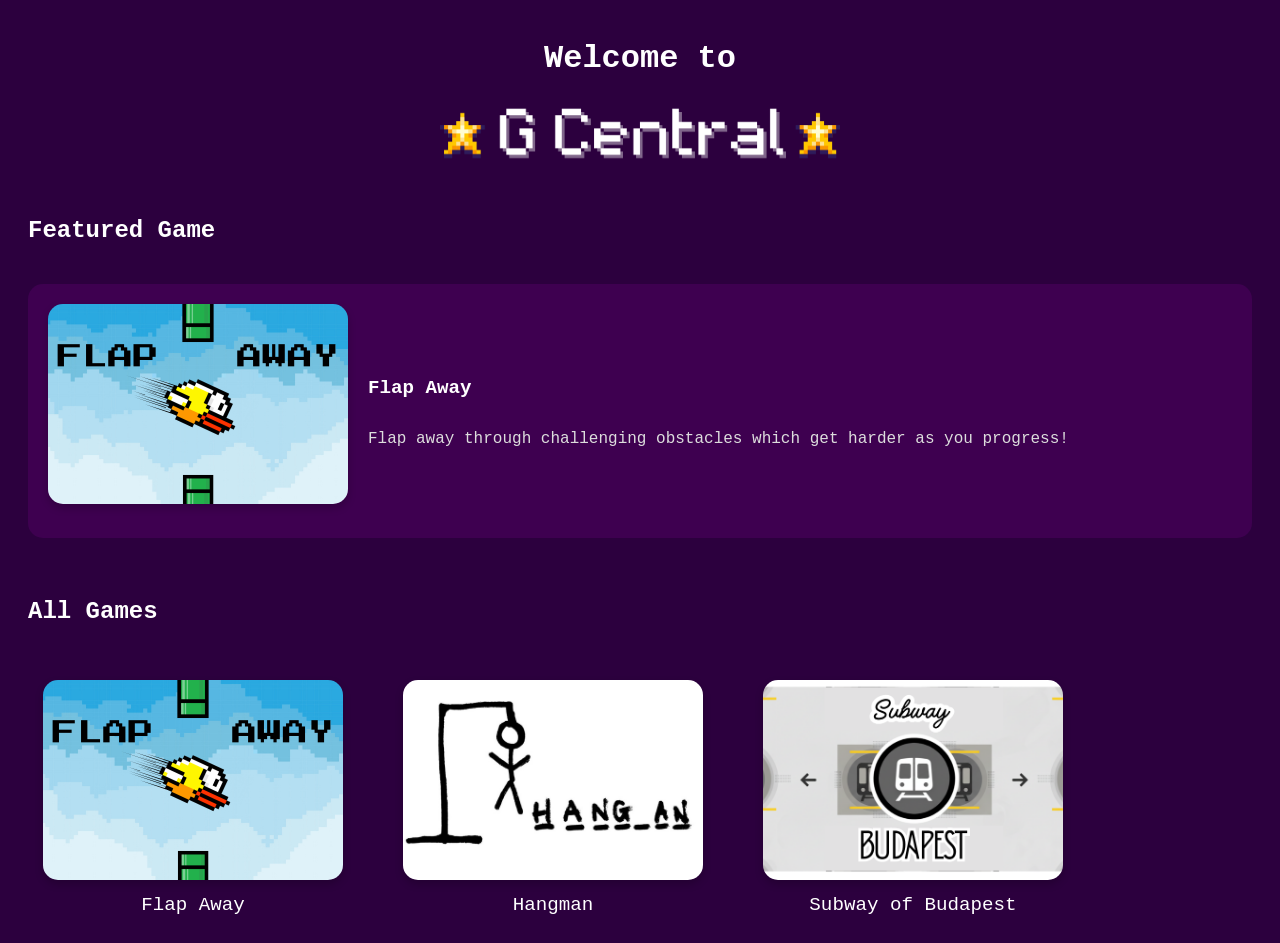
<file: index.html>
<!DOCTYPE html>
<html lang="en">
<head>
    <meta charset="UTF-8">
    <meta name="viewport" content="width=device-width, initial-scale=1.0">
    <link rel="stylesheet" href="styles.css">
    <title>G Central</title>
</head>
<body>
    <div id="header">
        <h1>Welcome to</h1>
        <img src="media/GCentral.png" alt="G Logo" id="mainlogo"/>
    </div>
    <div class="section">
        <h2>Featured Game</h2>
        <div class="featuredgame" id="featuredgame"></div>
    </div>
    <div class="section">
        <h2>All Games</h2>
        <div class="gameslist" id="allgamessection"></div>
    </div>
    <script src="games.js"></script>
    <script src="main.js"></script>
</body>
</html>
</file>
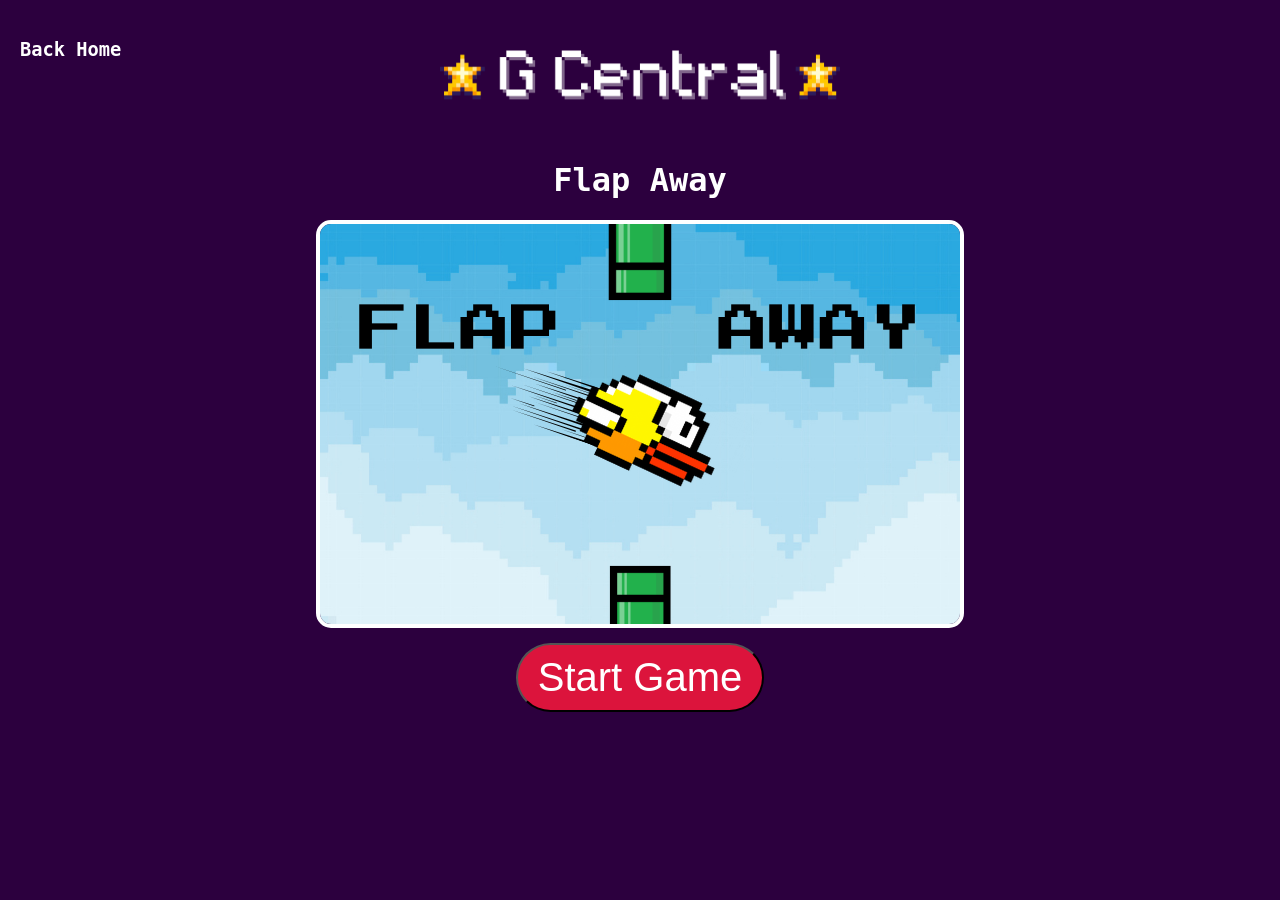
<file: flapaway/index.html>
<!DOCTYPE html>
<html lang="en">
<head>
    <meta charset="UTF-8">
    <meta name="viewport" content="width=device-width, initial-scale=1.0">
    <link rel="stylesheet" href="styles.css">
    <title>Flap Away</title>
</head>
<body>
    <div id="header">
        <a href="../index.html" id="navback">
            <h3>Back Home</h3>
        </a>
        <a href="../index.html" id="homehref">
            <img src="../media/GCentral.png" alt="G Logo" id="mainlogo"/>
        </a>
    </div>
    <div class="game-div">
        <h1>Flap Away</h1>
        <canvas class="game-canvas" width="640" height="400"></canvas>
        <button class="start-btn">Start Game</button>
    </div>
    <script src="main.js"></script>
</body>
</html>
</file>
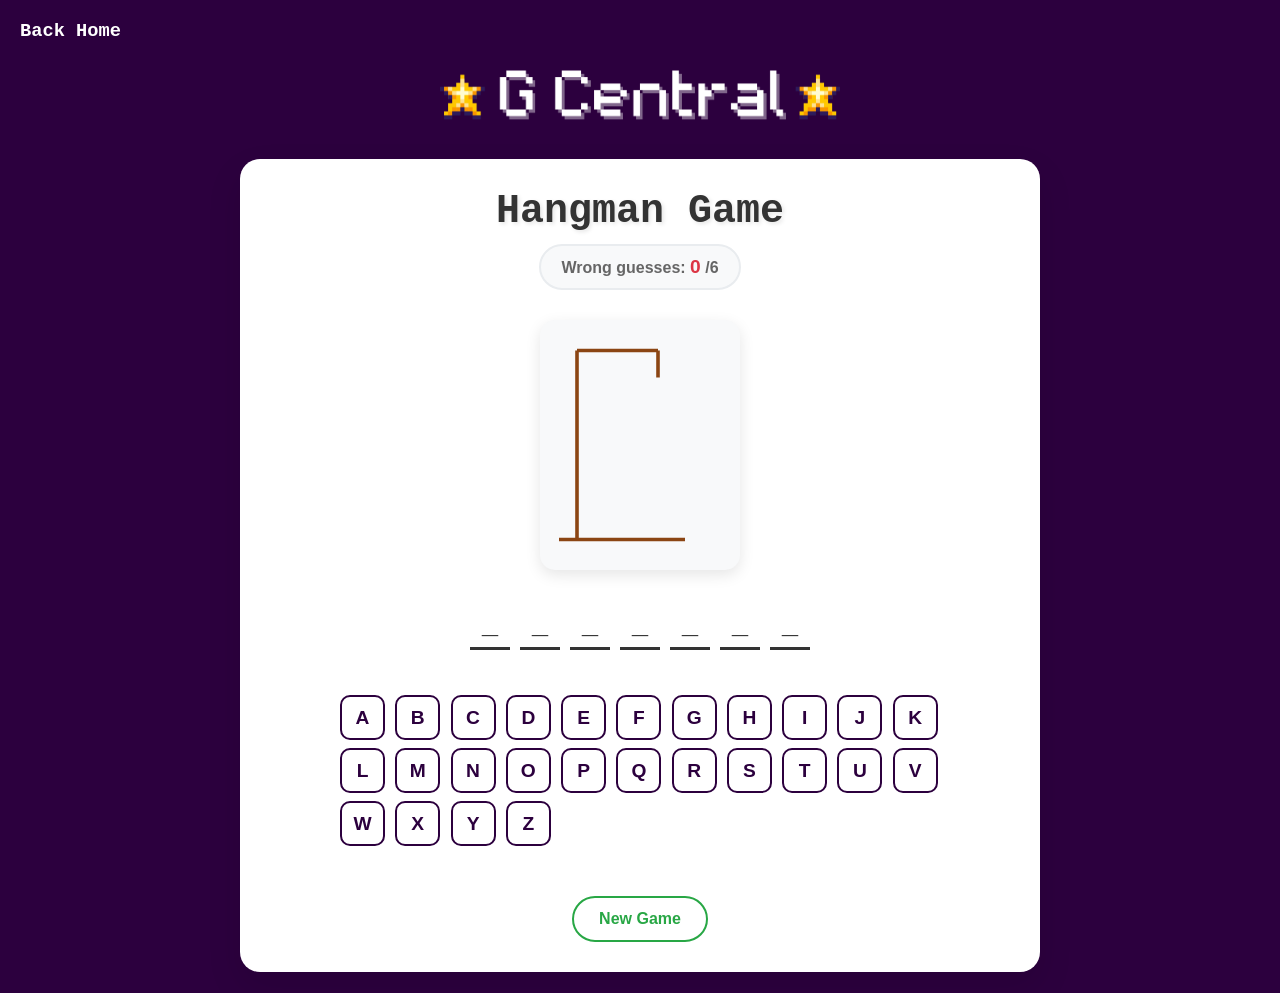
<file: hangman/index.html>
<!DOCTYPE html>
<html lang="en">
<head>
    <meta charset="UTF-8">
    <meta name="viewport" content="width=device-width, initial-scale=1.0">
    <title>Hangman</title>
    <link rel="stylesheet" href="styles.css">
</head>
<body>
    <div id="header">
        <a href="../index.html" id="navback">
            <h3>Back Home</h3>
        </a>
        <a href="../index.html" id="homehref">
            <img src="../media/GCentral.png" alt="G Logo" id="mainlogo"/>
        </a>
    </div>
    <div class="game-container">
        <header class="game-header">
            <h1>Hangman Game</h1>
            <div class="game-stats">
                <div class="wrong-guesses">
                    <span>Wrong guesses: </span>
                    <span class="wrong-count">0</span>
                    <span>/6</span>
                </div>
            </div>
        </header>

        <main class="game-main">
            <!-- Hangman Drawing -->
            <div class="hangman-container">
                <svg class="hangman-svg" viewBox="0 0 200 250">
                    <!-- Gallows -->
                    <line x1="10" y1="230" x2="150" y2="230" stroke="#8B4513" stroke-width="4"/>
                    <line x1="30" y1="230" x2="30" y2="20" stroke="#8B4513" stroke-width="4"/>
                    <line x1="30" y1="20" x2="120" y2="20" stroke="#8B4513" stroke-width="4"/>
                    <line x1="120" y1="20" x2="120" y2="50" stroke="#8B4513" stroke-width="4"/>
                    
                    <!-- Body parts (initially hidden) -->
                    <circle class="hangman-part head" cx="120" cy="60" r="10" stroke="#333" stroke-width="3" fill="none"/>
                    <line class="hangman-part body" x1="120" y1="70" x2="120" y2="150" stroke="#333" stroke-width="3"/>
                    <line class="hangman-part left-arm" x1="120" y1="90" x2="90" y2="120" stroke="#333" stroke-width="3"/>
                    <line class="hangman-part right-arm" x1="120" y1="90" x2="150" y2="120" stroke="#333" stroke-width="3"/>
                    <line class="hangman-part left-leg" x1="120" y1="150" x2="90" y2="180" stroke="#333" stroke-width="3"/>
                    <line class="hangman-part right-leg" x1="120" y1="150" x2="150" y2="180" stroke="#333" stroke-width="3"/>
                </svg>
            </div>

            <!-- Word Display -->
            <div class="word-container">
                <div class="word-display">
                    <!-- Letter placeholders will be added by JavaScript -->
                </div>
            </div>

            <!-- Alphabet Buttons -->
            <div class="alphabet-container">
            </div>
        </main>

        <!-- Game Status Messages -->
        <div class="game-status">
            <div class="status-message win-message">
                <h2>🎉 Congratulations!</h2>
                <p>You won the game!</p>
            </div>
            <div class="status-message lose-message">
                <h2>💀 Game Over!</h2>
                <p>Better luck next time!</p>
                <p>The word was: <span class="correct-word"></span></p>
            </div>
        </div>

        <!-- Game Controls -->
        <footer class="game-footer">
            <button class="control-btn new-game-btn">New Game</button>
        </footer>
    </div>
    <script src="words.js"></script>
    <script src="main.js"></script>
</body>
</html>
</file>
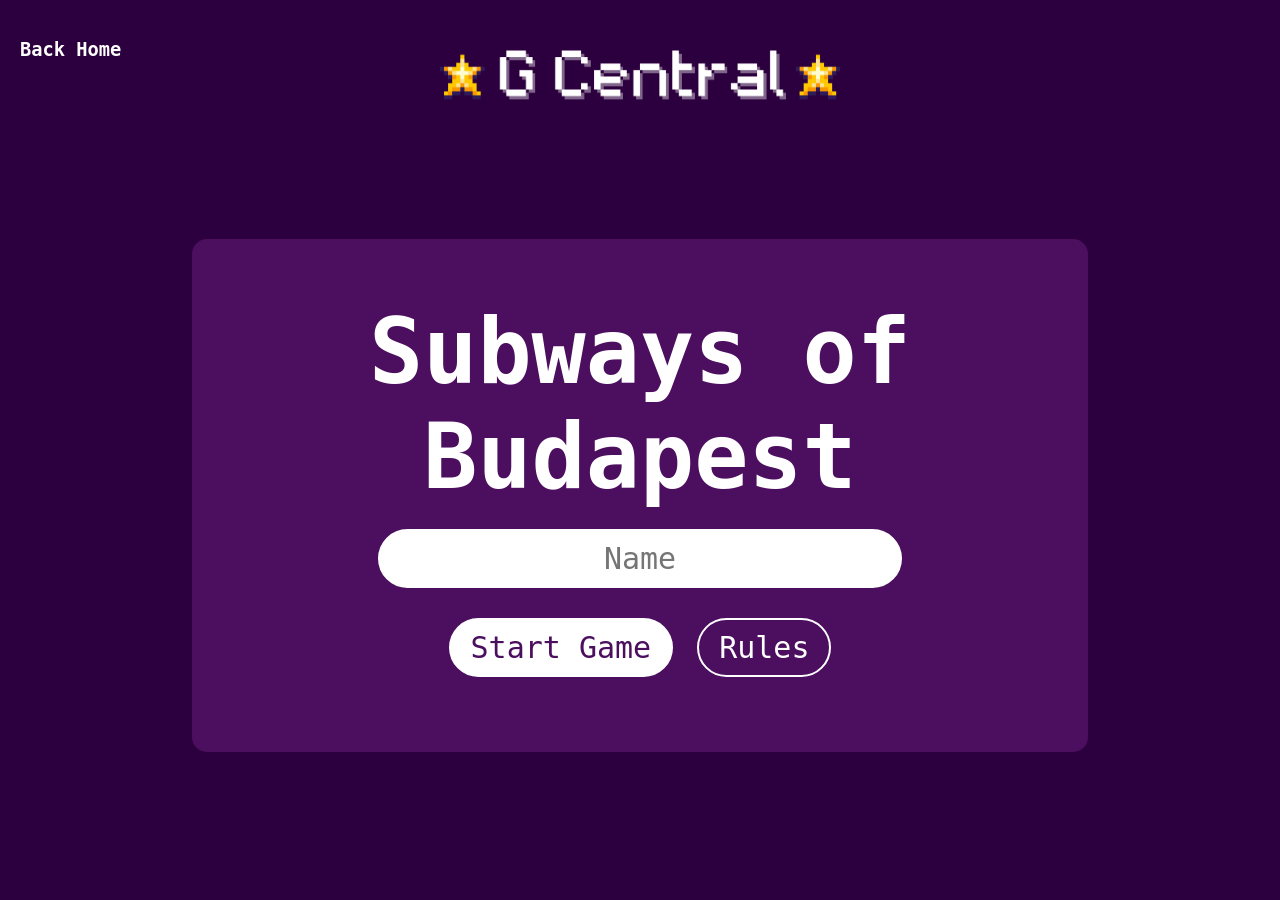
<file: SOB/index.html>
<!DOCTYPE html>
<html lang="en">
<head>
    <meta charset="UTF-8">
    <meta name="viewport" content="width=device-width, initial-scale=1.0">
    <title>Subways of Budapest</title>
    <link rel="stylesheet" href="styles.css">
</head>
<body>
    <div id="header">
        <a href="../index.html" id="navback">
            <h3>Back Home</h3>
        </a>
        <a href="../index.html" id="homehref">
            <img src="../media/GCentral.png" alt="G Logo" id="mainlogo"/>
        </a>
    </div>
    <div id="gamediv" class="hidden">
        <div id="gameplaydiv" class="hidden">
            <div id="leftpanel" class="leftpanel">
                <h1 id="playername">Player 1</h1>
                <div id="railwayprog">
                </div>
                <div id="scoring">
                    <h1>Scoring</h1>
                    <h4>Railway Stations Scoring Scale</h4>
                    <progress id="railwayprogress" value="0" max="25" style="width: 90%"></progress>
                    <p id="railwayscore">0 Points</p>
                    <table id="livescoretable">
                    </table>
                </div>
                <div class="controls">
                    <button id="backbtn" class="btng">Back Home</button>
                    <button id="tryagainbtn" class="btng">Try Again</button>
                </div>
            </div>
            <div id="centralpanel">
                <h2 id="errormessage"></h2>
                <table id="mapgrid"></table>
                <canvas id="mapcanvas" width="780" height="780"></canvas>
            </div>
            <div id="rightpanel">
                <h1 id="timer">00:00</h1>
                <h2 id="roundtext">Round 1: M1</h2>
                <p>Draw a Card:</p>
                <img id="cardback" src="media/cardback.png" class="card" alt="Card Back">
                <img id="cardimg" src="media/drawcard.png" class="card" alt="Card Image">
                <p>Card count: <span id="cardcount">0/8</span></p>
            </div>
        </div>
        <div id="rulesdivg" class="hidden">
            <h1>Rules</h1>
            <h3>Rounds and Turns</h3>
            <p>
                There are <b>4 rounds</b>, each representing a different metro line and starting from a different station. Each round consists of <b>8 turns</b> where you will draw cards to build your subway network.
            </p>
            <h3>Drawing Cards</h3>
            <p>
                You will draw a card at each turn. Your card will either have the letter A, B, C, D or a Joker symbol. Each letter corresponds to a specific type of station on the metro line you are allowed to connect to, while the Joker can be used to connect to any station.
                <ul>
                    <li>Drawing a segment is always optional. If you cannot or don’t want to draw, you may simply draw the next card.</li>
                    <li>Each segment must be a straight line, either horizontal, vertical or diagonal at 45°.</li>
                    <li>In a round, the first segment must start from the starting station of the current line and end at a station whose type matches the drawn card.</li>
                    <li>Every subsequent segment must start from one of the current line’s endpoints and end at a station whose type matches the card.</li>
                    <li>Each segment must connect exactly two stations.</li>
                    <li>A segment cannot pass through a third station.</li>
                    <li>Segments cannot cross other segments in open areas — only at stations.</li>
                    <li>A line cannot re-enter a station it has already visited. However, you may connect to stations already used by other lines — these become busy junctions.</li>
                    <li>You cannot draw multiple segments between the same two stations (no parallel segments), even between different lines.</li>
                    <li>The station "Deák tér" acts as a Joker — any card may connect to it, as long as other rules are followed.</li>
                </ul>
            </p>
            <h3>Scoring</h3>
            <h4>Scoring Each Round</h4>
            <p>
                At the end of each round, your score for that round is calculated based on the following
                <ul>
                    <li>ND = Number of districts this line passes through</li>
                    <li>NS = Number of stations it touches in the district where it has the most stations</li>
                    <li>CD = Number of times it crosses the Danube</li>
                    <li>RS = (ND × NS) + CD → this round’s score</li>
                </ul>
            </p>
            <h4>Final Score Calculation</h4>
            <p>
                <ul>
                    <li>Rounds: sum of all RS values → Sum(RS) = (RS1 + RS2 + RS3 + RS4)</li>
                    <li>Railway stations: every time a line enters a railway station, the Railway Stations Scoring Scale goes up. The maximum it can get to is 25 points after entering a railway station 10 times. This value (NR) is added to the final score once.</li>
                    <li>Junctions: We count how many stations are served by two different metro lines (J2), how many by three different lines (J3), and how many by all four metro lines (J4).</li>
                    <li>Final score = Sum(FP) + PP + (2 × CSP2) + (5 × CSP3) + (9 × CSP4)</li>
                </ul>
            </p>
            <h4>Fortunately, we calculate your score for you so you can focus on building the best subway network possible!</h4>
        </div>
    </div>

    <div id="menudiv">
        <h1 id="title">Subways of Budapest</h1>
        <div id="inputdiv">
            <input type="text" placeholder="Name" id="namefield">
            <div id="menubtns">
                <button id="startbtn">Start Game</button>
                <button id="rulesbtnm" class="rulesbtn">Rules</button>
            </div>
        </div>
        <div id="rulesdivm" class="rulesdiv hidden">
            <h1>Rules</h1>
            <h3>Rounds and Turns</h3>
            <p>
                There are <b>4 rounds</b>, each representing a different metro line and starting from a different station. Each round consists of <b>8 turns</b> where you will draw cards to build your subway network.
            </p>
            <h3>Drawing Cards</h3>
            <p>
                You will draw a card at each turn. Your card will either have the letter A, B, C, D or a Joker symbol. Each letter corresponds to a specific type of station on the metro line you are allowed to connect to, while the Joker can be used to connect to any station.
                <ul>
                    <li>Drawing a segment is always optional. If you cannot or don’t want to draw, you may simply draw the next card.</li>
                    <li>Each segment must be a straight line, either horizontal, vertical or diagonal at 45°.</li>
                    <li>In a round, the first segment must start from the starting station of the current line and end at a station whose type matches the drawn card.</li>
                    <li>Every subsequent segment must start from one of the current line’s endpoints and end at a station whose type matches the card.</li>
                    <li>Each segment must connect exactly two stations.</li>
                    <li>A segment cannot pass through a third station.</li>
                    <li>Segments cannot cross other segments in open areas — only at stations.</li>
                    <li>A line cannot re-enter a station it has already visited. However, you may connect to stations already used by other lines — these become busy junctions.</li>
                    <li>You cannot draw multiple segments between the same two stations (no parallel segments), even between different lines.</li>
                    <li>The station "Deák tér" acts as a Joker — any card may connect to it, as long as other rules are followed.</li>
                </ul>
            </p>
            <h3>Scoring</h3>
            <h4>Scoring Each Round</h4>
            <p>
                At the end of each round, your score for that round is calculated based on the following
                <ul>
                    <li>ND = Number of districts this line passes through</li>
                    <li>NS = Number of stations it touches in the district where it has the most stations</li>
                    <li>CD = Number of times it crosses the Danube</li>
                    <li>RS = (ND × NS) + CD → this round’s score</li>
                </ul>
            </p>
            <h4>Final Score Calculation</h4>
            <p>
                <ul>
                    <li>Rounds: sum of all RS values → Sum(RS) = (RS1 + RS2 + RS3 + RS4)</li>
                    <li>Railway stations: every time a line enters a railway station, the Railway Stations Scoring Scale goes up. The maximum it can get to is 25 points after entering a railway station 10 times. This value (NR) is added to the final score once.</li>
                    <li>Junctions: We count how many stations are served by two different metro lines (J2), how many by three different lines (J3), and how many by all four metro lines (J4).</li>
                    <li>Final score = Sum(FP) + PP + (2 × CSP2) + (5 × CSP3) + (9 × CSP4)</li>
                </ul>
            </p>
            <h4>Fortunately, we calculate your score for you so you can focus on building the best subway network possible!</h4>
        </div>
        <div id="menuscores">
            <table id="highscoresm"></table>
        </div>
    </div>
    <!-- <script src="stations.json"></script> -->
    <script src="main.js" type="module"></script>
</body>
</html>
</file>
<file: styles.css>
body {
    background-color: #2c003e;
}

h1, h2, h3, h4, h5, h6 {
    color: #ffffff;
    font-family: 'lucida console', monospace;
}

#mainlogo {
    width: 400px;
    height: auto;
}

#header {
    text-align: center;
    margin-bottom: 20px;
    margin-top: 40px;
}

.section {
    display: flex;
    flex-direction: column;
    flex-wrap: wrap;
    justify-content: baseline;
    gap: 20px;
    padding: 0 20px;
}

.gameslist {
    display: flex;
    flex-direction: row;
    justify-content: start;
    width: 100%;
    overflow-x: auto;
    scrollbar-width: thin;
    scrollbar-color: #4c0e5f transparent;
    gap: 30px;
}

.gameitem {
    padding: 15px;
    width: 300px;
    text-align: center;
    text-decoration: none;
}

.gameitem a {
    text-decoration: none;
}

.gamethumb {
    width: 300px;
    height: 200px;
    object-fit: cover;
    border-radius: 15px;
    border-color: #ffffff;
    margin-bottom: 10px;
    box-shadow: 0 4px 8px rgba(0, 0, 0, 0.2);
    transition: transform 0.2s;
}

.gamethumb:hover {
    transform: scale(1.05);
}

.gametitle {
    color: #ffffff;
    font-family: 'lucida console', monospace;
    font-size: 1.2em;
    margin-bottom: 5px;
}

.featuredgame {
    display: flex;
    flex-direction: row;
    align-items: center;
    gap: 20px;
    padding: 20px;
    background-color: #3e0050;
    border-radius: 15px;
    margin-bottom: 40px;
}

.gamedesc {
    color: #dddddd;
    font-family: 'lucida console', monospace;
    font-size: 1em;
}

.gamedetails {
    display: flex;
    flex-direction: column;
    gap: 10px;
}
</file>
<file: flapaway/styles.css>
body {
    margin: 0;
    padding: 0;
    background-color: #2c003e;
}

h1, h2, h3, h4, h5, h6, p {
    color: #ffffff;
    font-family: 'lucida console', monospace;
}

#mainlogo {
    width: 400px;
    height: auto;
}

#header {
    text-align: center;
    margin-bottom: 20px;
    margin-top: 40px;
}

.game-div {
    display: flex;
    flex-direction: column;
    align-items: center;
    text-align: center;
    margin-top: 20px;
}

.game-canvas {
    border: 4px solid #ffffff;
    border-radius: 15px;
}

.start-btn {
    padding: 10px 20px;
    background-color:crimson;
    color: white;
    border-radius: 500px;
    font-size: 40px;
    margin-bottom: 15px;
    margin-top: 15px;
    cursor: pointer;
}

.start-btn.disabled {
    pointer-events: none;
}

#navback {
    position: absolute;
    top: 20px;
    left: 20px;
    text-decoration: none;
    color: #ffffff;
    font-family: 'Arial', sans-serif;
}
</file>
<file: hangman/styles.css>
* {
    margin: 0;
    padding: 0;
    box-sizing: border-box;
}

h1, h2, h3, h4, h5, h6 {
    color: #ffffff;
    font-family: 'lucida console', monospace;
}

#mainlogo {
    width: 400px;
    height: auto;
}

#navback {
    position: absolute;
    top: 20px;
    left: 20px;
    text-decoration: none;
    color: #ffffff;
    font-family: 'Arial', sans-serif;
}

body {
    font-family: 'Arial', sans-serif;
    background-color: #2c003e;
    min-height: 100vh;
    display: flex;
    flex-direction: column;
    justify-content: center;
    align-items: center;
    padding: 20px;
}

.game-container {
    background: white;
    border-radius: 20px;
    box-shadow: 0 15px 35px rgba(0, 0, 0, 0.1);
    padding: 30px;
    max-width: 800px;
    width: 100%;
    min-height: 700px;
    display: flex;
    flex-direction: column;
    position: relative;
    overflow: hidden;
}

.game-div {
    display: flex;
    flex-direction: column;
    align-items: center;
    text-align: center;
    margin-top: 20px;
}

/* Header Styles */
.game-header {
    text-align: center;
    margin-bottom: 30px;
}

.game-header h1 {
    color: #333;
    font-size: 2.5em;
    margin-bottom: 10px;
    text-shadow: 2px 2px 4px rgba(0, 0, 0, 0.1);
}

.game-stats {
    display: flex;
    justify-content: center;
    gap: 20px;
}

.wrong-guesses {
    background: #f8f9fa;
    padding: 10px 20px;
    border-radius: 25px;
    color: #666;
    font-weight: bold;
    border: 2px solid #e9ecef;
}

.wrong-count {
    color: #dc3545;
    font-size: 1.2em;
}

/* Main Game Area */
.game-main {
    flex: 1;
    display: flex;
    flex-direction: column;
    align-items: center;
    gap: 30px;
}

/* Hangman Drawing */
.hangman-container {
    width: 200px;
    height: 250px;
    background: #f8f9fa;
    border-radius: 15px;
    padding: 10px;
    box-shadow: 0 5px 15px rgba(0, 0, 0, 0.1);
}

.hangman-svg {
    width: 100%;
    height: 100%;
}

.hangman-part {
    opacity: 0;
    transform: scale(0);
    transition: all 0.6s ease-in-out;
}

/* Revealed hangman part animation */
.hangman-part.revealed {
    opacity: 1;
    transform: scale(1);
    animation: hangmanReveal 0.8s ease-out;
}

@keyframes hangmanReveal {
    0% {
        opacity: 0;
        transform: scale(0) rotate(-180deg);
    }
    50% {
        opacity: 0.7;
        transform: scale(1.2) rotate(-90deg);
    }
    100% {
        opacity: 1;
        transform: scale(1) rotate(0deg);
    }
}

/* Word Display */
.word-container {
    text-align: center;
}

.word-display {
    display: flex;
    gap: 10px;
    justify-content: center;
    margin-bottom: 15px;
    flex-wrap: wrap;
}

.word-letter {
    width: 40px;
    height: 50px;
    display: flex;
    align-items: center;
    justify-content: center;
    font-size: 1.8em;
    font-weight: bold;
    color: #333;
    border-bottom: 3px solid #333;
    transition: all 0.3s ease;
}

/* Revealed letter animation */
.word-letter.revealed {
    color: #28a745;
    border-bottom-color: #28a745;
    transform: scale(1.1);
    animation: letterReveal 0.5s ease;
}

/* End game letter states */
.word-letter.correct-final {
    color: #28a745;
    border-bottom-color: #28a745;
    background: rgba(40, 167, 69, 0.1);
    transform: scale(1.05);
    animation: finalCorrect 0.8s ease;
}

.word-letter.incorrect-final {
    color: #dc3545;
    border-bottom-color: #dc3545;
    background: rgba(220, 53, 69, 0.1);
    transform: scale(1.05);
    animation: finalIncorrect 0.8s ease;
}

@keyframes letterReveal {
    0% { 
        transform: scale(1) rotateY(0deg);
        opacity: 0.5;
    }
    50% { 
        transform: scale(1.2) rotateY(180deg);
    }
    100% { 
        transform: scale(1.1) rotateY(0deg);
        opacity: 1;
    }
}

@keyframes finalCorrect {
    0% { 
        transform: scale(1);
        background: transparent;
    }
    50% { 
        transform: scale(1.2);
        background: rgba(40, 167, 69, 0.3);
        box-shadow: 0 0 15px rgba(40, 167, 69, 0.5);
    }
    100% { 
        transform: scale(1.05);
        background: rgba(40, 167, 69, 0.1);
        box-shadow: 0 0 5px rgba(40, 167, 69, 0.2);
    }
}

@keyframes finalIncorrect {
    0% { 
        transform: scale(1);
        background: transparent;
    }
    25% { 
        transform: scale(1.1) rotate(-3deg);
        background: rgba(220, 53, 69, 0.2);
    }
    50% { 
        transform: scale(1.2) rotate(3deg);
        background: rgba(220, 53, 69, 0.3);
        box-shadow: 0 0 15px rgba(220, 53, 69, 0.5);
    }
    75% { 
        transform: scale(1.1) rotate(-2deg);
    }
    100% { 
        transform: scale(1.05) rotate(0deg);
        background: rgba(220, 53, 69, 0.1);
        box-shadow: 0 0 5px rgba(220, 53, 69, 0.2);
    }
}



/* Alphabet Buttons */
.alphabet-container {
    display: grid;
    grid-template-columns: repeat(auto-fit, minmax(45px, 1fr));
    gap: 8px;
    max-width: 600px;
    width: 100%;
}

.letter-btn {
    width: 45px;
    height: 45px;
    border: 2px solid #2c003e;
    background: white;
    color: #2c003e;
    font-size: 1.2em;
    font-weight: bold;
    border-radius: 10px;
    cursor: pointer;
    transition: all 0.3s ease;
    position: relative;
    overflow: hidden;
}

.letter-btn:hover {
    background: #2c003e;
    color: white;
    transform: translateY(-2px);
    box-shadow: 0 5px 15px rgba(102, 126, 234, 0.3);
}

.letter-btn:active {
    transform: translateY(0px);
}

/* Button States */
.letter-btn.correct {
    background: #28a745;
    border-color: #28a745;
    color: white;
    cursor: not-allowed;
    animation: correctGuess 0.6s ease;
}

.letter-btn.incorrect {
    background: #dc3545;
    border-color: #dc3545;
    color: white;
    cursor: not-allowed;
    animation: incorrectGuess 0.6s ease;
}

.letter-btn.disabled {
    opacity: 0.5;
    cursor: not-allowed;
    pointer-events: none;
}

@keyframes correctGuess {
    0% { transform: scale(1); }
    50% { transform: scale(1.2); background: #20c997; }
    100% { transform: scale(1); }
}

@keyframes incorrectGuess {
    0% { transform: scale(1) rotate(0deg); }
    25% { transform: scale(1.1) rotate(-5deg); }
    75% { transform: scale(1.1) rotate(5deg); }
    100% { transform: scale(1) rotate(0deg); }
}

/* Game Status Messages */
.game-status {
    display: flex;
    align-items: center;
    justify-content: center;
    opacity: 0;
    visibility: hidden;
    height: 0px;
    transition: all 0.3s ease;
    border-radius: 20px;
    margin: 15px;
}

.status-message {
    background: rgb(255, 255, 255);
    padding: 40px;
    border-radius: 20px;
    text-align: center;
    box-shadow: 0 20px 40px rgba(0, 0, 0, 0.2);
    transform: scale(0.8);
    transition: transform 0.3s ease;
}

.status-message h2 {
    font-size: 2.5em;
    margin-bottom: 15px;
}

.status-message p {
    font-size: 1.2em;
    color: #666;
    margin-bottom: 10px;
}

.correct-word {
    color: #dc3545;
    font-weight: bold;
    font-size: 1.3em;
}

/* Game State Classes */
.game-won.game-status {
    height: auto;
    opacity: 1;
    visibility: visible;
}

.game-won .win-message {
    display: block;
    transform: scale(1);
}

.game-won .lose-message {
    display: none;
}

.game-lost.game-status {
    height: auto;
    opacity: 1;
    visibility: visible;
}

.game-lost .lose-message {
    display: block;
    transform: scale(1);
}

.game-lost .win-message {
    display: none;
}

.win-message h2 {
    color: #28a745;
}

.lose-message h2 {
    color: #dc3545;
}

/* Control Buttons */
.game-footer {
    display: flex;
    justify-content: center;
    gap: 20px;
    margin-top: 20px;
}

.control-btn {
    padding: 12px 25px;
    border: 2px solid #2c003e;
    background: white;
    color: #2c003e;
    font-size: 1em;
    font-weight: bold;
    border-radius: 25px;
    cursor: pointer;
    transition: all 0.3s ease;
}

.control-btn:hover {
    background: #2c003e;
    color: white;
    transform: translateY(-2px);
    box-shadow: 0 5px 15px rgba(102, 126, 234, 0.3);
}

.new-game-btn {
    border-color: #28a745;
    color: #28a745;
}

.new-game-btn:hover {
    background: #28a745;
    color: white;
    box-shadow: 0 5px 15px rgba(40, 167, 69, 0.3);
}

#header {
    text-align: center;
    margin-bottom: 20px;
    margin-top: 40px;
}
</file>
<file: SOB/styles.css>
#gamediv , body {
    background-color: #2c003e;
    margin: 0;
    padding: 0;
    display: flex;
    flex-direction: column;
    justify-content: center;
    align-items: center;
    
}

h1, h2, h3, h4, h5, h6, p, td, span, label, button, input, li {
    color: #ffffff;
    font-family: 'lucida console', monospace;
}

#navback {
    position: absolute;
    top: 20px;
    left: 20px;
    text-decoration: none;
    color: #ffffff;
}

#mainlogo {
    width: 400px;
    height: auto;
}

#header {
    text-align: center;
    margin-bottom: 20px;
    margin-top: 40px;
    width: 100%;
}

#menudiv {
    text-align: center;
    margin-top: 100px;
    border-radius: 15px;
    background-color: #4c0e5f;
    color: white;
    width: 70%;
}

#title {
    font-size: 90px;
    margin-bottom: 20px;
}

#inputdiv {
    margin-bottom: 30px;
    display: flex;
    justify-content: center;
    align-items: center;
    flex-direction: column;
    width: 100%;
}

#namefield {
    padding: 10px;
    font-size: 30px;
    text-align: center;
    width: 500px;
    border-radius: 100px;
    border: solid 2px white;
    margin-bottom: 20px;
}

#startbtn{
    padding: 10px 20px;
    font-size: 30px;
    border-radius: 100px;
    border: solid 2px white;
    margin: 10px;
    cursor: pointer;
    background-color: #ffffff;
    color: #4c0e5f;

    transition: all 0.3s ease;
}
.rulesbtn {
    padding: 10px 20px;
    font-size: 30px;
    border-radius: 100px;
    border: solid 2px white;
    margin: 10px;
    cursor: pointer;
    color: #ffffff;
    background-color: #4c0e5f;
    transition: all 0.3s ease;
}
.btng {
    padding: 7px 20px;
    font-size: 15px;
    border-radius: 100px;
    border: solid 2px white;
    margin: 10px;
    min-width: 150px;
    cursor: pointer;
    color: #ffffff;
    background-color: transparent;
    transition: all 0.3s ease;
}

#cardback {
    transition: all 0.3s ease;
    border: none;
}

#rulesdivm {
    text-align: left;
    margin: 20px auto;
    padding: 20px;
    width: 800px;
    max-height: 400px;
    overflow: auto;
    scrollbar-color: #6a1b8a transparent;
    background-color: #2c003e;
    border-radius: 15px;
}

#rulesdivg {
    text-align: left;
    color: white;
    margin: 20px auto;
    padding: 20px;
    width: 1300px;
    max-height: 600px;
    overflow: auto;
    background-color: #6a1b8a;
    scrollbar-color: #2c003e transparent;
    border-radius: 15px;
}

#rulesdivg h1 {
    text-align: center;
}

td {
    text-align: center;
    vertical-align: middle;
    border: 2px solid transparent;
}

#mapgrid {
    width: 780px;
    height: 780px;
    background-image: url('media/map.png');
    background-size: contain;
    background-position: center;
    background-repeat: no-repeat;
    border-radius: 20px;
    margin: 0;
    gap: 0;
    padding: 0;
    border-collapse: collapse;
}

#mapcanvas {
    position: absolute;
    width: 780px;
    height: 780px;
    margin: 0;
    pointer-events: none;
    background-color: transparent;
}

#scoring{
    display: flex;
    flex-direction: column;
    align-items: center;
    min-width: 90%;
}

#livescoretable{
    width: 100%;
    align-items: left;
}

.tableround {
    text-align: left;
}

.tablescore {
    text-align: right;
}

.card {
    width: 300px;
    margin-bottom: 10px;
    height: auto;
    border: 2px solid white;
    border-radius: 10px;
    background-color: white;
}

#gameplaydiv {
    gap: 20px;
    padding-top: 100px;
    padding-bottom: 10px;
    width: 100%;
}

#leftpanel, #rightpanel {
    display: flex;
    flex-direction: column;
    color: white;
    height: 780px;
    border-radius: 15px;
    align-items: center;
}

#leftpanel {
    /* align left panel to left of the flex div it is in */
    justify-content: flex-start;
    min-width: 350px;
    margin-right: auto;
}
#rightpanel {
    /* align right panel to right of the flex div it is in */
    justify-content: flex-end;
    min-width: 350px;
    margin-left: auto;
}

#railwayprog{
    display: flex;
    flex-direction: column;
    align-items: center;
}

#timer {
    font-size: 80px;
}

#playername {
    font-size: 60px;
    margin: 20px 0px;
}

#centralpanel {
    display: flex;
    justify-content: center;
    align-items: flex-start;
    margin: 0 auto;
    width: 780px;
    height: 780px;
}

#errormessage {
    position: fixed;
    top: 0;
    color: red;
}

.selected-station {
    box-shadow: inset 0 0 10px 5px rgb(251, 255, 0);
    border-radius: 300px;
}

.hidden {
    display: none;
}

.flexrow{
    display: flex;
    flex-direction: row;
}

.flexcol{
    display: flex;
    flex-direction: column;
}

#menuscores {
    display: flex;
    justify-content: center;
    align-items: center;
    color: white;
    align-items: center;
    width: 100%;
    margin-bottom: 0;
    margin-top: auto;
}

#highscoresm{
    border: none;
    background-color: #2c003e;
    margin-top: auto;
    width: 80%;
    border-collapse: collapse;
    border-radius: 15px;
    margin-bottom: 15px;
}

#menuscores {
    max-height: 400px;
    overflow: auto;
    scrollbar-color: #2c003e transparent;
    margin-bottom: 20px;

}

#highscoresm td{
    border-bottom: 2px solid #4c0e5f;
    padding: 10px;
    overflow: hidden;
    border-radius: 15px;
    text-align: left;
}

#highscoresm tr:last-child td {
    border-bottom: none;
}

#startbtn:hover {
    color:#2c003e;
    transform: scale(1.1);
}

.rulesbtn:hover {
    transform: scale(1.1);
}

.btng:hover {
    transform: scale(1.1);
}

#cardback:hover {
    transform: scale(1.05);
}
</file>
